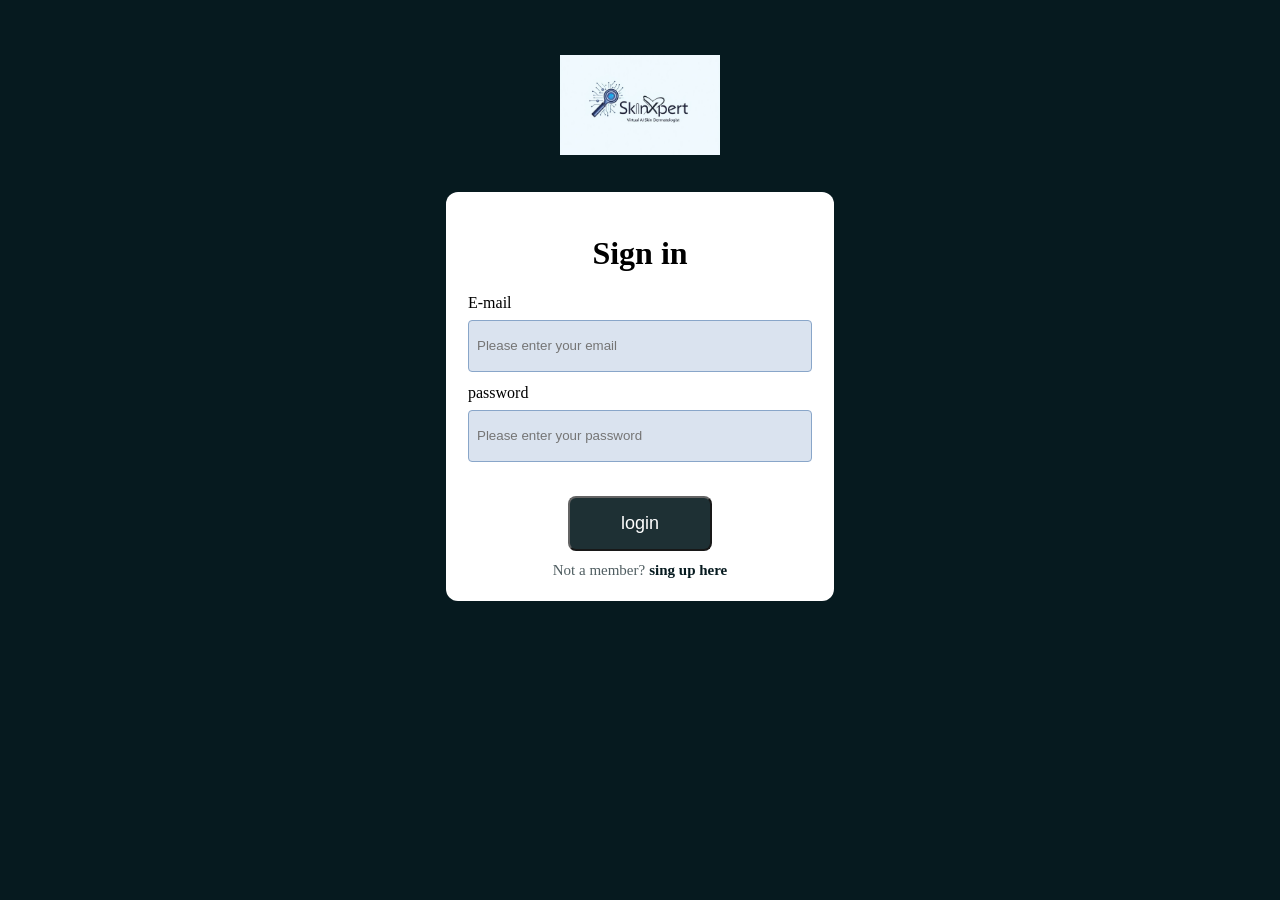
<file: templates/signin.html>
<!DOCTYPE html>
<html lang="en">

<head>
    <meta charset="UTF-8">
  <link rel="icon" type="image/x-icon" href="{{ url_for('static', filename='images/medAi_1.jpeg') }}">
  <meta name="viewport" content="width=device-width, initial-scale=1.0">
  
  <title>sign in</title>
    <link rel="stylesheet" href="/static/css/sign.css">
    <link rel="stylesheet" href="/static/css/styles.css">



</head>

<body>

    <a href="/">

        <img src="/static/images/medAi_1.jpeg" class="img">
    </a>
    <div class="center">
        <h1>Sign in</h1>
        <form action="dashboard" method="post">
            <label for="E-mail">E-mail</label><br>
            <input id="E-mail" type="text" placeholder="Please enter your email"> <br>

            <label for="password">password</label><br>
            <input id="password" type="password" placeholder="Please enter your password"><br>
            <div class="btn_div">

                <button id="btn" onclick="location.href='welcome.html';">login</button>
                <div class="singup_link">
                    <h3> Not a member?
                    </h3>
                    <a href="/signup">sing up here</a>
                </div>
            </div>

    </div>



    </form>
</body>

</html>
</file>
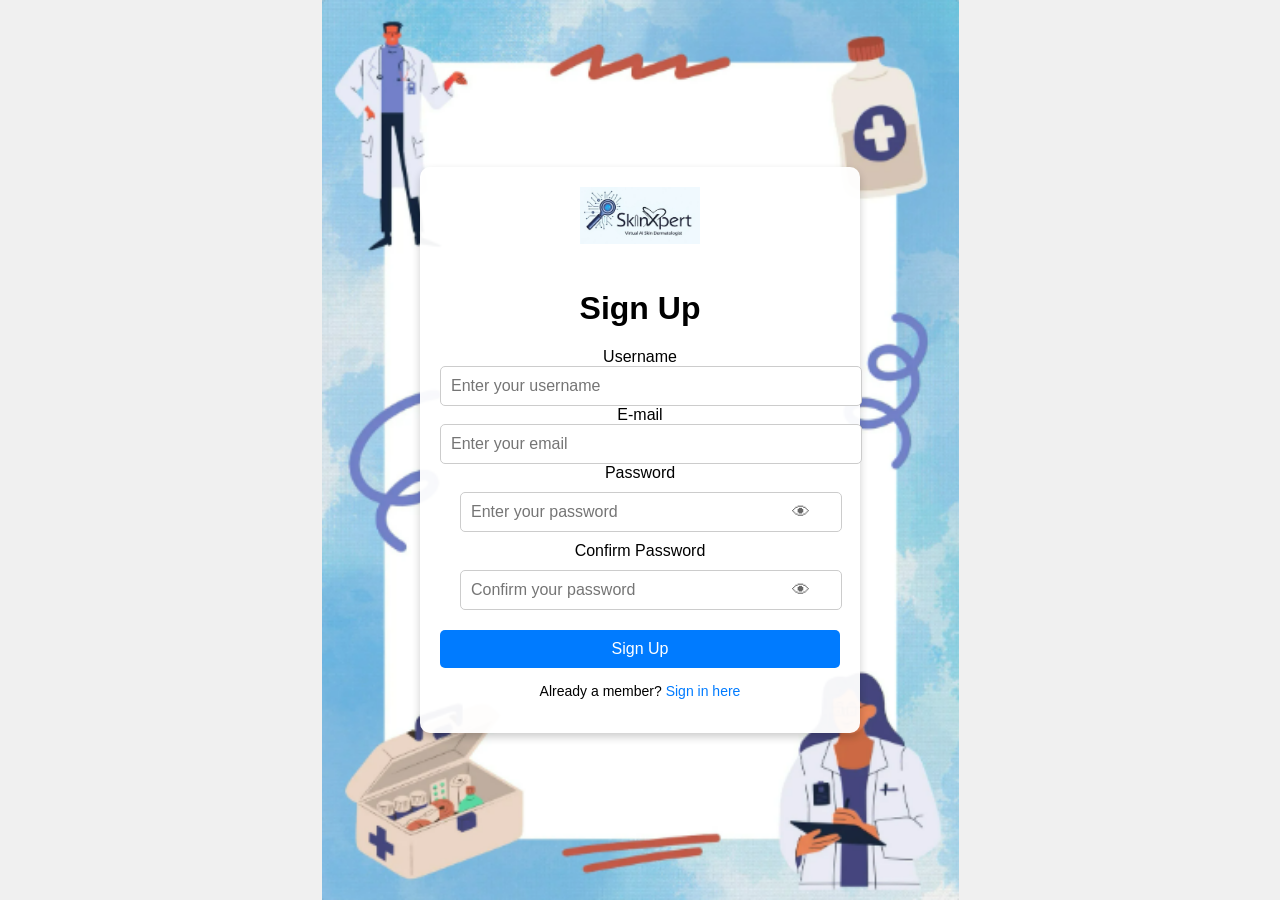
<file: templates/signup.html>
<!DOCTYPE html>
<html lang="en">

<head>
    <meta charset="UTF-8">
    <link rel="icon" type="image/x-icon" href="{{ url_for('static', filename='images/favicon.ico') }}">
    <meta name="viewport" content="width=device-width, initial-scale=1.0">
    <title>Sign Up</title>

    <style>
        /* Set background image with reduced size */
        body {
            background: url('/static/images/background.png') no-repeat center center fixed;
            background-size: contain;
            background-color: #f0f0f0;
            font-family: Arial, sans-serif;
            display: flex;
            justify-content: center;
            align-items: center;
            height: 100vh;
            margin: 0;
        }

        /* Container styling */
        .container {
            text-align: center;
            width: 100%;
            max-width: 400px;
            background: rgba(255, 255, 255, 0.95);
            padding: 20px;
            border-radius: 10px;
            box-shadow: 0px 4px 8px rgba(0, 0, 0, 0.2);
        }

        /* Increased logo size */
        .logo {
            width: 120px;
            margin-bottom: 20px;
        }

        /* Form input group */
        .input-group {
            position: relative;
            width: 90%;
            margin: 10px auto;
        }

        input {
            width: 100%;
            padding: 10px;
            border: 1px solid #ccc;
            border-radius: 5px;
            font-size: 16px;
        }

        /* Password visibility toggle */
        .toggle-password {
            position: absolute;
            right: 10px;
            top: 50%;
            transform: translateY(-50%);
            cursor: pointer;
            font-size: 18px;
            color: #666;
        }

        /* Button */
        button {
            width: 100%;
            padding: 10px;
            background-color: #007BFF;
            color: white;
            border: none;
            border-radius: 5px;
            cursor: pointer;
            font-size: 16px;
            margin-top: 10px;
        }

        button:hover {
            background-color: #0056b3;
        }

        /* Signup link */
        .signup_link {
            margin-top: 15px;
        }

        .signup_link p {
            font-size: 14px;
        }

        .signup_link a {
            color: #007BFF;
            text-decoration: none;
        }

        .signup_link a:hover {
            text-decoration: underline;
        }
    </style>
</head>

<body>

    <div class="container">
        <a href="/">
            <img src="/static/images/logo1.jpeg" class="logo">
        </a>

        <div class="center">
            <h1>Sign Up</h1>
            <form action="dashboard" method="post">

                <label for="User">Username</label>
                <input id="User" type="text" placeholder="Enter your username" required>

                <label for="email">E-mail</label>
                <input id="email" type="email" placeholder="Enter your email" required>

                <label for="password">Password</label>
                <div class="input-group">
                    <input id="password" type="password" placeholder="Enter your password" required>
                    <span class="toggle-password" onclick="togglePassword('password')">👁</span>
                </div>

                <label for="confirm">Confirm Password</label>
                <div class="input-group">
                    <input id="confirm" type="password" placeholder="Confirm your password" required>
                    <span class="toggle-password" onclick="togglePassword('confirm')">👁</span>
                </div>

                <button id="btn" type="submit">Sign Up</button>

                <div class="signup_link">
                    <p>Already a member? <a href="/signin">Sign in here</a></p>
                </div>
            </form>
        </div>
    </div>

    <script>
        function togglePassword(fieldId) {
            var passwordField = document.getElementById(fieldId);
            var toggleIcon = passwordField.nextElementSibling;

            if (passwordField.type === "password") {
                passwordField.type = "text";
                toggleIcon.textContent = "🙈"; // Change icon to indicate "hide"
            } else {
                passwordField.type = "password";
                toggleIcon.textContent = "👁"; // Change back to "show"
            }
        }
    </script>

</body>

</html>
</file>
<file: static/css/sign.css>
body {
    margin: 0px;
    padding: 0px;
    font-family:Cambria, Cochin, Georgia, Times, 'Times New Roman', serif;
    width: 100vw;
    padding-top: 55px;
    padding-bottom: 55px;
    /* height: 100vh; */
    display: flex;
    flex-direction: column;
    align-items: center;
    justify-content: center;
    /* padding-top: 22px; */
    background: #061A1F;
    align-self: center;
    justify-self: center;
    overflow: hidden;
    overflow-y: scroll;
}

.center {
    flex: 1;
    display: flex;
    flex-direction: column;
    align-items: center;
    justify-content: center;
    background-color: #FFFFFF;
    border-radius: 12px;
    padding: 22px 22px;
    width: fit-content;
    /* position: absolute; */
    /* top: 50%;
    left: 50%;
    transform: translate(-50%, -50%); */
}

h1 {
    /* color: #89A6C9; */
    font-size: 32px;
    font-weight: 700;
    word-wrap: break-word;
    text-align: center;
}

.label {
    color: #000;
    font-size: 18px;
    font-style: normal;
    font-weight: 400;
    margin-top: 15px;
    /* line-height: normal; */

}

input {
    width: 326px;
    height: 50px;
    padding: 0px 8px;
    border-radius: 4px;
    margin-bottom: 12px;
    margin-top: 8px;
    background-color: #dae3ef;
    border: 1px solid #89A6C9;

}

.btn_div * {
    margin: 0px;
    /* padding: 0px; */
}

.btn_div {
    display: flex;
    flex-direction: column;
    align-items: center;
    justify-content: center;
    margin-top: 22px;
    width: 100%;

}

button {
    background-color: #061A1F;
    border-radius: 8px;
    color: #FFF;
    font-size: 18px;
    padding: 15px 51px;
    cursor: pointer;
    opacity: .9;
    /* width: 270px;
    height: 95px; */
    /* font-weight: 400; */

}
button:hover{
    opacity: 1;
}

a {
    color: #061A1F;
    font-size: 15px;
    text-decoration: none;
    font-style: normal;
    font-weight: 700;
    line-height: normal;
}

.singup_link{
    padding-top: 11px;
    display: flex;
    flex-direction: row;
    align-items: center;
    justify-content: center;

}

h3{
    color: #061A1F;
    font-size: 15px;
    opacity: .7;
    font-style: normal;
    font-weight: 500;
    padding-right: 4px;

}

.img{
    height: 100px;
    width: auto;
    margin-bottom: 33px;
}
</file>
<file: static/css/styles.css>
/* Hide scrollbar for all elements */
::-webkit-scrollbar {
  width: 0.5em;
}

::-webkit-scrollbar-track {
  background-color: transparent;
}

::-webkit-scrollbar-thumb {
  background-color: #58B2C9;
  opacity: .9;
  border-radius: 22px;
}

/* Optional: Style scrollbar on hover */
::-webkit-scrollbar-thumb:hover {
  background-color: #58B2C9;
  opacity: 1;
  border-radius: 22px;
}
</file>
